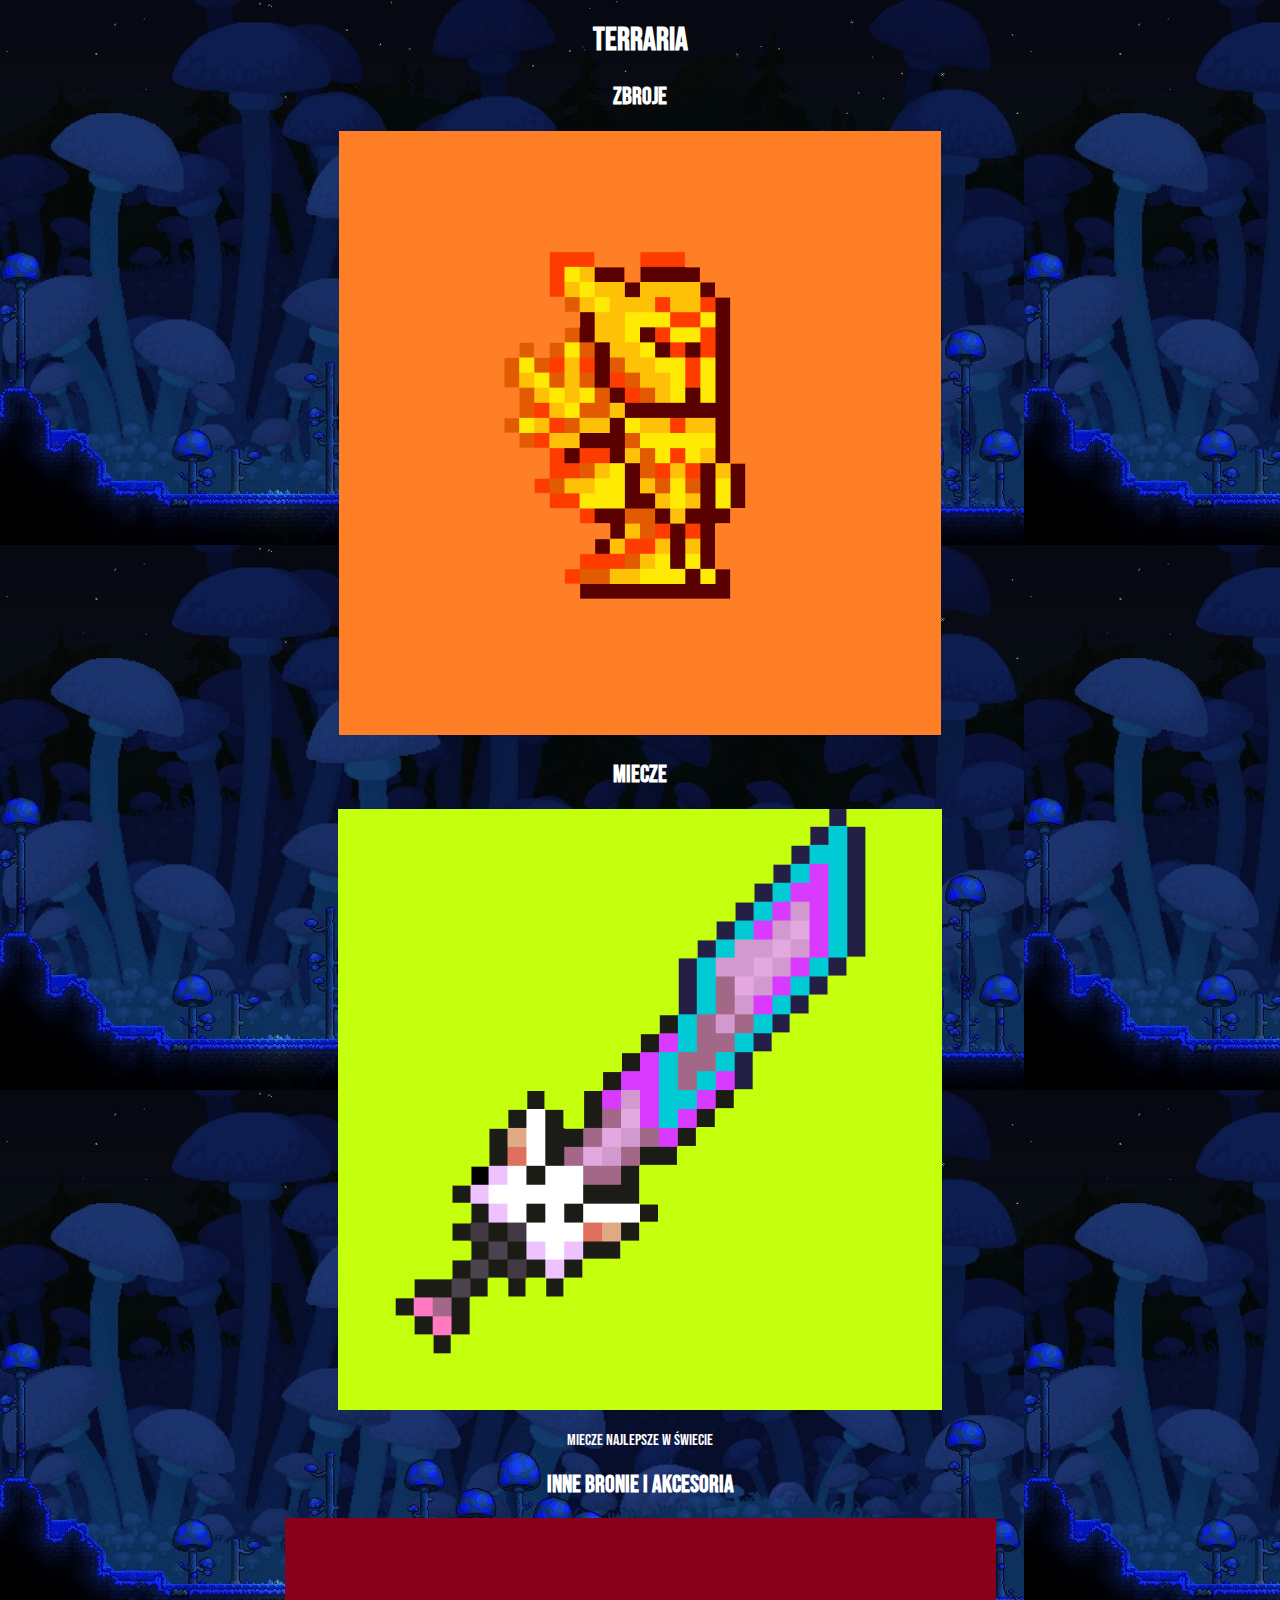
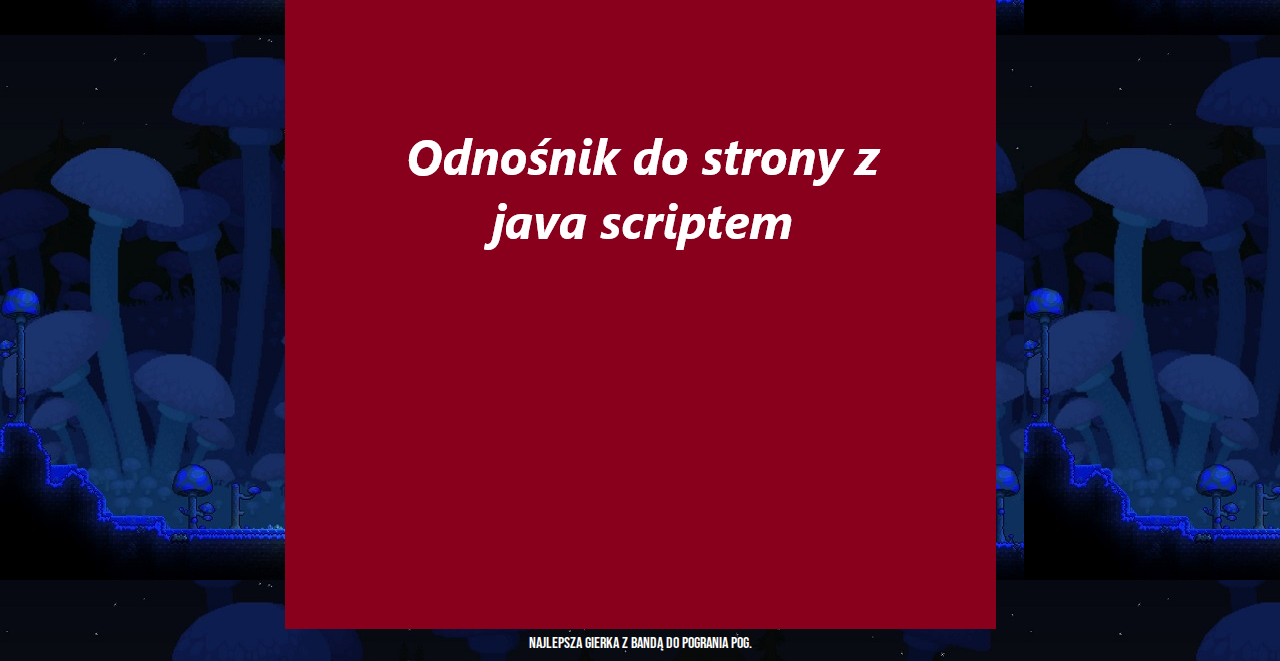
<file: index.html>
<!doctype html>
<html>
<center>
     <head>
          <meta charset="UTF-8" />
          <title>strona...Szymon</title>
 <link href="https://fonts.googleapis.com/css2?family=Bebas+Neue&family=Girassol&display=swap" rel="stylesheet">
     <link rel="stylesheet" type="text/css" href="css.css">
     </head>
     <body>
          <header>
              <h1> Terraria </h1>

          </header>
          <nav>
               <h2>Zbroje</h2>
               <a href="plik1.html"> <img src="plik1.PNG"/> </a>
          </nav>

          <section>
               <article>
                    <h2>Miecze</h2>
                   <a href="plik2.html"> <img src="plik2.PNG"/> </a>
                    <p> Miecze najlepsze w świecie</p>

               </article>

               <article>
                     <h2>Inne bronie i akcesoria</h2>
               <a href="plik3.html"> <img src="plik3.PNG"/> </a>
                
               </article>
          </section>

          <footer>
               Najlepsza gierka z bandą do pogrania pog.
          </footer>
     </body></center>
</html>
</file>
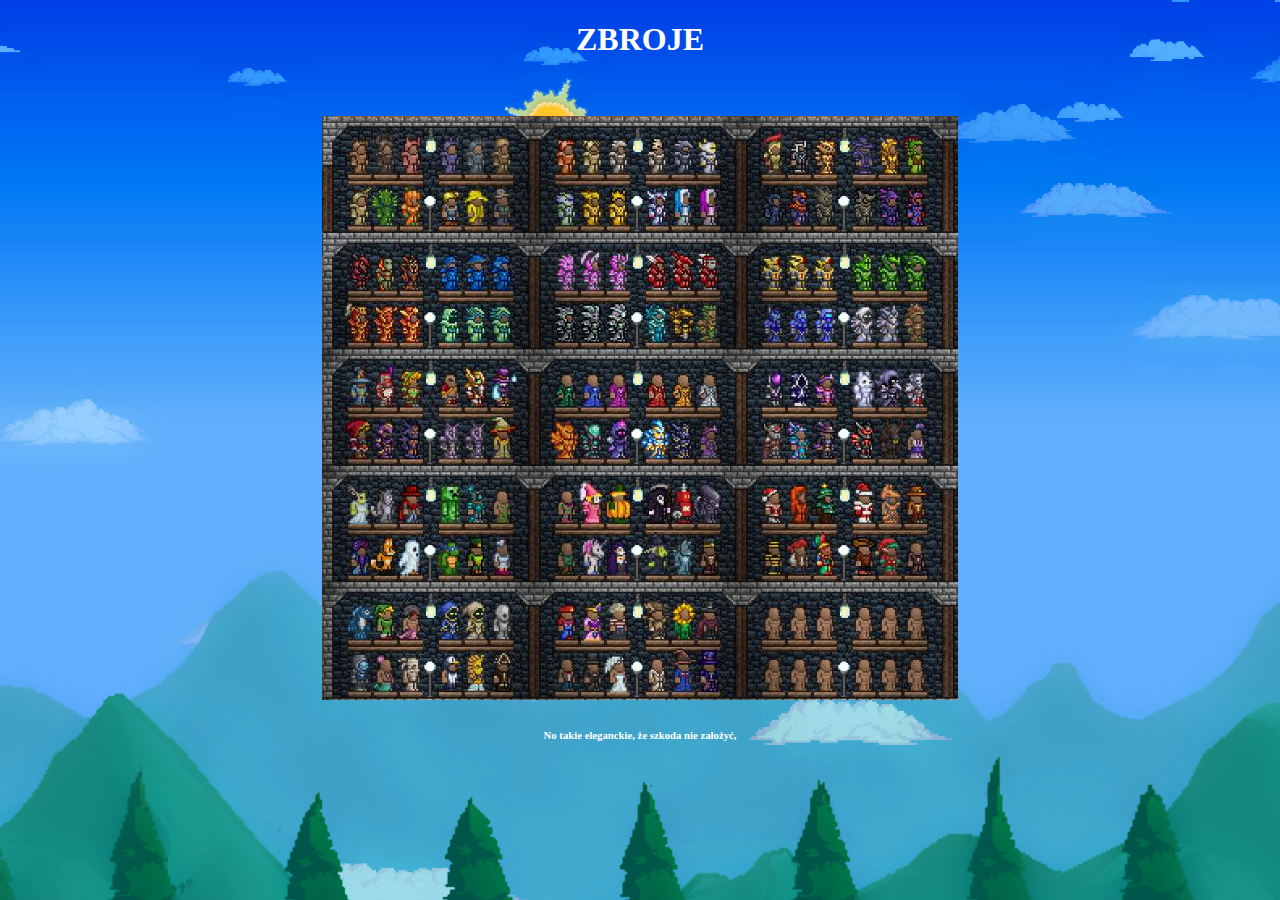
<file: plik1.html>
<!DOCTYPE html>
<html>

        <meta charset="utf-8">
        <meta name="author" content="Szymon Tomaszewski">
       <link rel="stylesheet" type="text/css" href="css2.css">
        <title>ZBROJE</title>
    </head>


    <body><center>

    <h1> ZBROJE</h1><br><br>
    <img src="WSZYSTKIEZBROJE.PNG"/>


        <h6>No takie eleganckie, że szkoda nie założyć,</br>
        </h6><br><br><br>


    </body></center>


</html>
</file>
<file: css.css>
body 



{

background: url("tło.png");
text-align: center;
color: #FFFFFF;
font-family: 'Girassol', cursive;
font-family: 'Bebas Neue', cursive;
}
</file>
<file: css2.css>
body 



{

background: url("tło2.png");
text-align: center;
color: #FFFFFF;
font-family: 'Girassol', cursive;
font-family: 'Bebas Neue', cursive;
}
</file>
